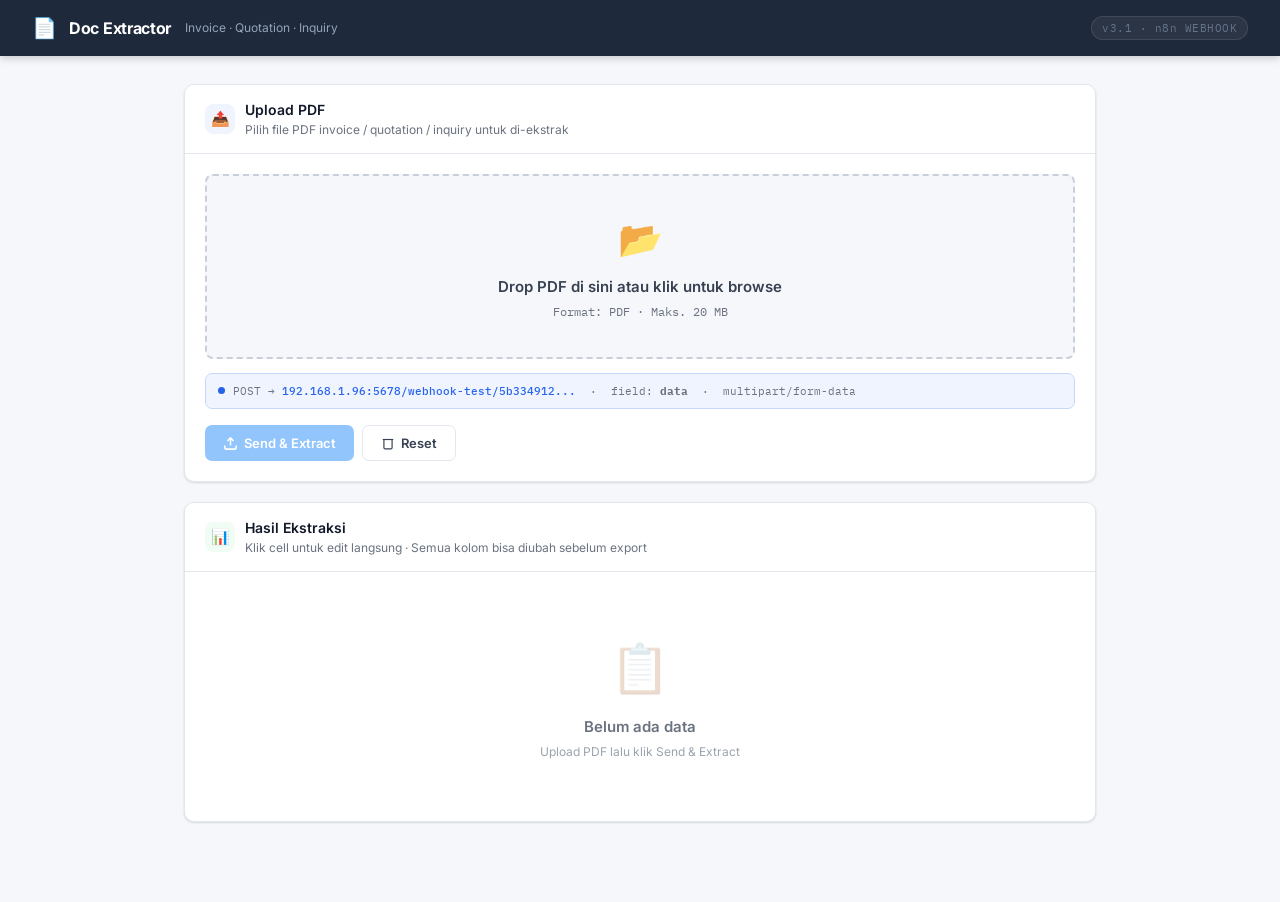
<file: pdf-excel/index.html>
<!doctype html>
<html lang="id">
  <head>
    <meta charset="UTF-8" />
    <meta name="viewport" content="width=device-width, initial-scale=1.0" />
    <title>Doc Extractor — Invoice / Quotation</title>
    <link
      href="https://fonts.googleapis.com/css2?family=Inter:wght@400;500;600;700&family=IBM+Plex+Mono:wght@400;500&display=swap"
      rel="stylesheet"
    />
    <style>
      :root {
        --bg: #f5f7fa;
        --white: #ffffff;
        --border: #e2e6ed;
        --border-strong: #c8cfda;
        --accent: #2563eb;
        --accent-light: #eff4ff;
        --accent-hover: #1d4ed8;
        --green: #16a34a;
        --green-light: #f0fdf4;
        --green-hover: #15803d;
        --red: #dc2626;
        --red-light: #fef2f2;
        --orange: #ea580c;
        --text: #111827;
        --text-2: #374151;
        --text-3: #6b7280;
        --text-4: #9ca3af;
        --header-bg: #1e293b;
        --th-bg: #f8fafc;
        --row-hover: #f8fafc;
        --tag-bg: #e0e7ff;
        --tag-text: #3730a3;
        --shadow-sm:
          0 1px 3px rgba(0, 0, 0, 0.08), 0 1px 2px rgba(0, 0, 0, 0.05);
        --shadow: 0 4px 12px rgba(0, 0, 0, 0.08), 0 2px 4px rgba(0, 0, 0, 0.04);
        --radius: 10px;
      }

      * {
        box-sizing: border-box;
        margin: 0;
        padding: 0;
      }

      body {
        background: var(--bg);
        color: var(--text);
        font-family: "Inter", sans-serif;
        font-size: 14px;
        line-height: 1.5;
        min-height: 100vh;
      }

      /* ── Top bar ── */
      .topbar {
        background: var(--header-bg);
        padding: 0 32px;
        display: flex;
        align-items: center;
        gap: 12px;
        height: 56px;
        position: sticky;
        top: 0;
        z-index: 100;
        box-shadow: 0 2px 8px rgba(0, 0, 0, 0.2);
      }

      .topbar-icon {
        font-size: 20px;
      }

      .topbar-title {
        font-weight: 700;
        font-size: 16px;
        color: #fff;
        letter-spacing: -0.3px;
      }

      .topbar-sub {
        font-size: 12px;
        color: #94a3b8;
        margin-left: 2px;
      }

      .topbar-badge {
        margin-left: auto;
        font-size: 11px;
        font-family: "IBM Plex Mono", monospace;
        color: #64748b;
        background: rgba(255, 255, 255, 0.06);
        border: 1px solid rgba(255, 255, 255, 0.1);
        padding: 3px 10px;
        border-radius: 20px;
        letter-spacing: 0.5px;
      }

      /* ── Page ── */
      .page {
        max-width: 960px;
        margin: 0 auto;
        padding: 28px 24px 60px;
      }

      /* ── Card ── */
      .card {
        background: var(--white);
        border: 1px solid var(--border);
        border-radius: var(--radius);
        box-shadow: var(--shadow-sm);
        overflow: hidden;
        margin-bottom: 20px;
      }

      .card-header {
        display: flex;
        align-items: center;
        gap: 10px;
        padding: 14px 20px;
        border-bottom: 1px solid var(--border);
        background: var(--white);
      }

      .card-header-icon {
        width: 30px;
        height: 30px;
        border-radius: 8px;
        background: var(--accent-light);
        display: flex;
        align-items: center;
        justify-content: center;
        font-size: 15px;
      }

      .card-title {
        font-weight: 600;
        font-size: 14px;
        color: var(--text);
      }

      .card-sub {
        font-size: 12px;
        color: var(--text-3);
        margin-top: 1px;
      }

      .card-body {
        padding: 20px;
      }

      /* ── Drop zone ── */
      .drop-zone {
        border: 2px dashed var(--border-strong);
        border-radius: 8px;
        padding: 36px 24px;
        text-align: center;
        cursor: pointer;
        transition: all 0.18s;
        position: relative;
        background: var(--bg);
      }

      .drop-zone:hover,
      .drop-zone.drag-over {
        border-color: var(--accent);
        background: var(--accent-light);
      }

      .drop-zone input[type="file"] {
        position: absolute;
        inset: 0;
        opacity: 0;
        cursor: pointer;
        width: 100%;
        height: 100%;
      }

      .drop-zone-icon {
        font-size: 36px;
        margin-bottom: 10px;
      }

      .drop-zone-title {
        font-weight: 600;
        font-size: 15px;
        color: var(--text-2);
        margin-bottom: 4px;
      }

      .drop-zone-sub {
        font-size: 12px;
        color: var(--text-3);
        font-family: "IBM Plex Mono", monospace;
      }

      /* ── File pill ── */
      .file-pill {
        display: none;
        align-items: center;
        gap: 10px;
        background: var(--green-light);
        border: 1px solid #bbf7d0;
        border-radius: 8px;
        padding: 12px 14px;
        margin-top: 12px;
      }
      .file-pill.show {
        display: flex;
      }
      .file-pill-icon {
        font-size: 22px;
        flex-shrink: 0;
      }
      .file-pill-info {
        flex: 1;
        min-width: 0;
      }
      .file-pill-name {
        font-weight: 600;
        font-size: 13px;
        color: var(--green);
        white-space: nowrap;
        overflow: hidden;
        text-overflow: ellipsis;
      }
      .file-pill-size {
        font-size: 11px;
        color: var(--text-3);
        font-family: "IBM Plex Mono", monospace;
        margin-top: 1px;
      }
      .file-pill-remove {
        background: none;
        border: none;
        cursor: pointer;
        color: var(--text-4);
        font-size: 16px;
        padding: 4px;
        border-radius: 4px;
        transition: all 0.15s;
        flex-shrink: 0;
        line-height: 1;
      }
      .file-pill-remove:hover {
        color: var(--red);
        background: var(--red-light);
      }

      /* ── Webhook info ── */
      .webhook-row {
        display: flex;
        align-items: center;
        gap: 8px;
        margin-top: 14px;
        padding: 9px 12px;
        background: #f0f4ff;
        border: 1px solid #c7d7fe;
        border-radius: 7px;
        font-size: 11px;
        font-family: "IBM Plex Mono", monospace;
        color: var(--text-3);
      }
      .webhook-dot {
        width: 7px;
        height: 7px;
        border-radius: 50%;
        background: var(--accent);
        flex-shrink: 0;
      }
      .webhook-url {
        color: var(--accent);
        font-weight: 500;
      }

      /* ── Buttons ── */
      .btn-row {
        display: flex;
        gap: 8px;
        margin-top: 16px;
        flex-wrap: wrap;
      }

      .btn {
        display: inline-flex;
        align-items: center;
        gap: 6px;
        padding: 9px 18px;
        border-radius: 7px;
        font-family: "Inter", sans-serif;
        font-size: 13px;
        font-weight: 600;
        cursor: pointer;
        border: none;
        transition: all 0.15s;
        white-space: nowrap;
        text-decoration: none;
      }
      .btn svg {
        flex-shrink: 0;
      }

      .btn-primary {
        background: var(--accent);
        color: #fff;
      }
      .btn-primary:hover {
        background: var(--accent-hover);
        box-shadow: 0 4px 12px rgba(37, 99, 235, 0.3);
      }
      .btn-primary:disabled {
        background: #93c5fd;
        cursor: not-allowed;
        box-shadow: none;
      }

      .btn-ghost {
        background: var(--white);
        color: var(--text-2);
        border: 1px solid var(--border);
      }
      .btn-ghost:hover {
        border-color: var(--border-strong);
        background: var(--bg);
      }

      .btn-green {
        background: var(--green);
        color: #fff;
      }
      .btn-green:hover {
        background: var(--green-hover);
        box-shadow: 0 4px 12px rgba(22, 163, 74, 0.3);
      }

      .btn-blue {
        background: #0284c7;
        color: #fff;
      }
      .btn-blue:hover {
        background: #0369a1;
        box-shadow: 0 4px 12px rgba(2, 132, 199, 0.3);
      }

      /* ── Progress ── */
      .progress-box {
        display: none;
        margin-top: 14px;
        background: var(--bg);
        border: 1px solid var(--border);
        border-radius: 8px;
        padding: 14px 16px;
      }
      .progress-box.show {
        display: block;
      }
      .progress-steps {
        display: flex;
        flex-direction: column;
        gap: 7px;
      }
      .step {
        display: flex;
        align-items: center;
        gap: 9px;
        font-size: 12px;
        color: var(--text-4);
        transition: color 0.25s;
      }
      .step.active {
        color: var(--accent);
        font-weight: 500;
      }
      .step.done {
        color: #86efac;
      }
      .step-icon {
        width: 18px;
        text-align: center;
        flex-shrink: 0;
        font-size: 13px;
      }
      .spin {
        display: inline-block;
        width: 12px;
        height: 12px;
        border: 2px solid #bfdbfe;
        border-top-color: var(--accent);
        border-radius: 50%;
        animation: spin 0.6s linear infinite;
      }
      @keyframes spin {
        to {
          transform: rotate(360deg);
        }
      }

      /* ── Error ── */
      .err-box {
        display: none;
        align-items: flex-start;
        gap: 8px;
        margin-top: 12px;
        padding: 11px 14px;
        background: var(--red-light);
        border: 1px solid #fca5a5;
        border-radius: 8px;
        font-size: 12px;
        color: var(--red);
        font-family: "IBM Plex Mono", monospace;
        word-break: break-word;
        white-space: pre-wrap;
      }
      .err-box.show {
        display: flex;
      }

      /* ── Meta grid ── */
      .meta-grid {
        display: grid;
        grid-template-columns: repeat(auto-fill, minmax(180px, 1fr));
        gap: 1px;
        background: var(--border);
        border-bottom: 1px solid var(--border);
      }
      .meta-cell {
        background: var(--white);
        padding: 12px 16px;
      }
      .meta-key {
        font-size: 10px;
        font-weight: 600;
        color: var(--text-4);
        text-transform: uppercase;
        letter-spacing: 0.8px;
        margin-bottom: 3px;
      }
      .meta-val {
        font-size: 13px;
        font-weight: 600;
        color: var(--text);
        word-break: break-word;
      }
      .meta-val.blue {
        color: var(--accent);
      }

      /* ── Table ── */
      .table-scroll {
        overflow-x: auto;
        overflow-y: auto;
        max-height: 520px;
      }
      .table-scroll::-webkit-scrollbar {
        width: 7px;
        height: 7px;
      }
      .table-scroll::-webkit-scrollbar-track {
        background: var(--bg);
      }
      .table-scroll::-webkit-scrollbar-thumb {
        background: var(--border-strong);
        border-radius: 4px;
      }
      .table-scroll::-webkit-scrollbar-thumb:hover {
        background: #9ca3af;
      }

      table {
        width: 100%;
        border-collapse: collapse;
        font-size: 13px;
        min-width: 680px;
      }

      thead tr {
        background: var(--th-bg);
        position: sticky;
        top: 0;
        z-index: 5;
      }

      th {
        padding: 10px 14px;
        text-align: left;
        font-size: 11px;
        font-weight: 600;
        color: var(--text-3);
        text-transform: uppercase;
        letter-spacing: 0.6px;
        border-bottom: 2px solid var(--border);
        white-space: nowrap;
      }

      td {
        padding: 10px 14px;
        border-bottom: 1px solid var(--border);
        color: var(--text-2);
        vertical-align: middle;
      }

      tr:hover td {
        background: var(--row-hover);
      }
      tr:last-child td {
        border-bottom: none;
      }

      .td-no {
        color: var(--text-4);
        font-size: 12px;
        text-align: center;
        width: 40px;
      }
      .td-desc {
        font-weight: 600;
        color: var(--text);
      }
      .td-spec {
        font-family: "IBM Plex Mono", monospace;
        font-size: 11px;
        color: var(--accent);
      }
      .td-num {
        text-align: right;
        font-family: "IBM Plex Mono", monospace;
        font-size: 12px;
      }
      .td-price {
        color: var(--orange);
        font-family: "IBM Plex Mono", monospace;
        font-size: 12px;
        text-align: right;
      }
      .td-null {
        color: var(--text-4);
      }
      .unit-tag {
        display: inline-block;
        background: var(--tag-bg);
        color: var(--tag-text);
        border-radius: 5px;
        padding: 2px 8px;
        font-size: 11px;
        font-weight: 600;
      }

      td[contenteditable="true"] {
        outline: none;
        cursor: text;
      }
      td[contenteditable="true"]:focus {
        background: #eff6ff;
        box-shadow: inset 0 0 0 2px #bfdbfe;
      }

      /* ── Action bar ── */
      .action-bar {
        display: flex;
        align-items: center;
        gap: 8px;
        padding: 12px 16px;
        border-top: 1px solid var(--border);
        background: var(--th-bg);
        flex-wrap: wrap;
      }
      .item-count {
        font-size: 12px;
        color: var(--text-3);
        margin-left: auto;
        font-family: "IBM Plex Mono", monospace;
      }
      .item-count b {
        color: var(--accent);
      }

      /* ── Empty ── */
      .empty {
        padding: 60px 20px;
        text-align: center;
      }
      .empty-icon {
        font-size: 48px;
        margin-bottom: 12px;
        opacity: 0.25;
      }
      .empty-title {
        font-size: 15px;
        font-weight: 600;
        color: var(--text-3);
        margin-bottom: 4px;
      }
      .empty-sub {
        font-size: 12px;
        color: var(--text-4);
      }

      /* ── Toast ── */
      .toast {
        position: fixed;
        bottom: 28px;
        right: 28px;
        background: var(--text);
        color: #fff;
        padding: 11px 18px;
        border-radius: 8px;
        font-size: 13px;
        font-weight: 500;
        box-shadow: 0 8px 24px rgba(0, 0, 0, 0.2);
        transform: translateY(60px);
        opacity: 0;
        transition: all 0.28s cubic-bezier(0.34, 1.56, 0.64, 1);
        z-index: 999;
      }
      .toast.show {
        transform: translateY(0);
        opacity: 1;
      }
    </style>
  </head>
  <body>
    <!-- Top bar -->
    <div class="topbar">
      <span class="topbar-icon">📄</span>
      <div>
        <div class="topbar-title">Doc Extractor</div>
      </div>
      <span class="topbar-sub">Invoice · Quotation · Inquiry</span>
      <span class="topbar-badge">v3.1 · n8n WEBHOOK</span>
    </div>

    <div class="page">
      <!-- Upload card -->
      <div class="card">
        <div class="card-header">
          <div class="card-header-icon">📤</div>
          <div>
            <div class="card-title">Upload PDF</div>
            <div class="card-sub">
              Pilih file PDF invoice / quotation / inquiry untuk di-ekstrak
            </div>
          </div>
        </div>
        <div class="card-body">
          <div class="drop-zone" id="dropZone">
            <input
              type="file"
              id="fileInput"
              accept=".pdf"
              onchange="onFileSelected(this)"
            />
            <div class="drop-zone-icon">📂</div>
            <div class="drop-zone-title">
              Drop PDF di sini atau klik untuk browse
            </div>
            <div class="drop-zone-sub">Format: PDF · Maks. 20 MB</div>
          </div>

          <div class="file-pill" id="filePill">
            <div class="file-pill-icon">📋</div>
            <div class="file-pill-info">
              <div class="file-pill-name" id="fileName"></div>
              <div class="file-pill-size" id="fileSize"></div>
            </div>
            <button
              class="file-pill-remove"
              onclick="removeFile()"
              title="Hapus file"
            >
              ✕
            </button>
          </div>

          <div class="webhook-row">
            <div class="webhook-dot"></div>
            <div>
              POST →
              <span class="webhook-url"
                >192.168.1.96:5678/webhook-test/5b334912...</span
              >
              &nbsp;·&nbsp; field: <b>data</b> &nbsp;·&nbsp; multipart/form-data
            </div>
          </div>

          <!-- Progress -->
          <div class="progress-box" id="progressBox">
            <div class="progress-steps">
              <div class="step" id="step1">
                <span class="step-icon" id="icon1">○</span> Uploading PDF ke
                webhook n8n...
              </div>
              <div class="step" id="step2">
                <span class="step-icon" id="icon2">○</span> Menunggu response
                dari n8n...
              </div>
              <div class="step" id="step3">
                <span class="step-icon" id="icon3">○</span> Parsing hasil
                ekstraksi...
              </div>
              <div class="step" id="step4">
                <span class="step-icon" id="icon4">○</span> Rendering tabel
                output...
              </div>
            </div>
          </div>

          <!-- Error -->
          <div class="err-box" id="errBox">
            <span>⚠</span><span id="errText"></span>
          </div>

          <div class="btn-row">
            <button
              class="btn btn-primary"
              id="btnSend"
              onclick="sendPDF()"
              disabled
            >
              <svg
                width="15"
                height="15"
                viewBox="0 0 24 24"
                fill="none"
                stroke="currentColor"
                stroke-width="2.5"
              >
                <path d="M21 15v4a2 2 0 0 1-2 2H5a2 2 0 0 1-2-2v-4" />
                <polyline points="17 8 12 3 7 8" />
                <line x1="12" y1="3" x2="12" y2="15" />
              </svg>
              Send & Extract
            </button>
            <button class="btn btn-ghost" onclick="removeFile()">
              <svg
                width="14"
                height="14"
                viewBox="0 0 24 24"
                fill="none"
                stroke="currentColor"
                stroke-width="2"
              >
                <polyline points="3 6 5 6 21 6" />
                <path d="M19 6v14a2 2 0 0 1-2 2H7a2 2 0 0 1-2-2V6" />
              </svg>
              Reset
            </button>
          </div>
        </div>
      </div>

      <!-- Output card -->
      <div class="card" id="outputCard">
        <div class="card-header">
          <div class="card-header-icon" style="background: #f0fdf4">📊</div>
          <div>
            <div class="card-title">Hasil Ekstraksi</div>
            <div class="card-sub">
              Klik cell untuk edit langsung · Semua kolom bisa diubah sebelum
              export
            </div>
          </div>
        </div>

        <!-- Empty state -->
        <div class="empty" id="emptyState">
          <div class="empty-icon">📋</div>
          <div class="empty-title">Belum ada data</div>
          <div class="empty-sub">Upload PDF lalu klik Send &amp; Extract</div>
        </div>

        <!-- Result -->
        <div id="resultArea" style="display: none">
          <div class="meta-grid" id="metaGrid"></div>
          <div class="table-scroll">
            <table>
              <thead id="tableHead"></thead>
              <tbody id="tableBody"></tbody>
            </table>
          </div>
          <div class="action-bar">
            <button class="btn btn-blue" onclick="copyTSV()">
              <svg
                width="14"
                height="14"
                viewBox="0 0 24 24"
                fill="none"
                stroke="currentColor"
                stroke-width="2.5"
              >
                <rect x="9" y="9" width="13" height="13" rx="2" />
                <path
                  d="M5 15H4a2 2 0 0 1-2-2V4a2 2 0 0 1 2-2h9a2 2 0 0 1 2 2v1"
                />
              </svg>
              Copy ke Excel (TSV)
            </button>
            <button class="btn btn-green" onclick="downloadExcel()">
              <svg
                width="14"
                height="14"
                viewBox="0 0 24 24"
                fill="none"
                stroke="currentColor"
                stroke-width="2.5"
              >
                <path
                  d="M14 2H6a2 2 0 0 0-2 2v16a2 2 0 0 0 2 2h12a2 2 0 0 0 2-2V8z"
                />
                <polyline points="14 2 14 8 20 8" />
                <line x1="16" y1="13" x2="8" y2="13" />
                <line x1="16" y1="17" x2="8" y2="17" />
              </svg>
              Download .xlsx
            </button>
            <button class="btn btn-ghost" onclick="copyAll()">
              <svg
                width="14"
                height="14"
                viewBox="0 0 24 24"
                fill="none"
                stroke="currentColor"
                stroke-width="2"
              >
                <path
                  d="M16 4h2a2 2 0 0 1 2 2v14a2 2 0 0 1-2 2H6a2 2 0 0 1-2-2V6a2 2 0 0 1 2-2h2"
                />
                <rect x="8" y="2" width="8" height="4" rx="1" />
              </svg>
              Copy Semua
            </button>
            <span class="item-count"
              ><b id="itemCount">0</b> item ditemukan</span
            >
          </div>
        </div>
      </div>
    </div>
    <!-- /page -->

    <div class="toast" id="toast"></div>

    <!-- SheetJS CDN yang benar -->
    <script src="https://cdn.sheetjs.com/xlsx-0.20.2/package/dist/xlsx.full.min.js"></script>

    <script>
      const WEBHOOK_URL =
        "http://192.168.1.96:5678/webhook-test/5b334912-8383-481d-b4b6-3da4162503ba";
      let extractedData = null;
      let selectedFile = null;

      /* ── Drag & Drop ── */
      const dz = document.getElementById("dropZone");
      dz.addEventListener("dragover", (e) => {
        e.preventDefault();
        dz.classList.add("drag-over");
      });
      dz.addEventListener("dragleave", () => dz.classList.remove("drag-over"));
      dz.addEventListener("drop", (e) => {
        e.preventDefault();
        dz.classList.remove("drag-over");
        const f = e.dataTransfer.files[0];
        if (f && f.type === "application/pdf") setFile(f);
        else toast("⚠ Hanya file PDF yang diterima");
      });

      function onFileSelected(el) {
        if (el.files[0]) setFile(el.files[0]);
      }

      function setFile(f) {
        if (f.size > 20 * 1024 * 1024) {
          toast("⚠ File terlalu besar (maks 20MB)");
          return;
        }
        selectedFile = f;
        document.getElementById("fileName").textContent = f.name;
        document.getElementById("fileSize").textContent =
          fmtBytes(f.size) + " · PDF";
        document.getElementById("filePill").classList.add("show");
        document.getElementById("btnSend").disabled = false;
        hideErr();
        resetSteps();
      }

      function removeFile() {
        selectedFile = null;
        document.getElementById("fileInput").value = "";
        document.getElementById("filePill").classList.remove("show");
        document.getElementById("btnSend").disabled = true;
        document.getElementById("progressBox").classList.remove("show");
        document.getElementById("emptyState").style.display = "block";
        document.getElementById("resultArea").style.display = "none";
        extractedData = null;
        hideErr();
        resetSteps();
      }

      function fmtBytes(b) {
        if (b < 1024) return b + " B";
        if (b < 1048576) return (b / 1024).toFixed(1) + " KB";
        return (b / 1048576).toFixed(2) + " MB";
      }

      /* ── Steps ── */
      function resetSteps() {
        for (let i = 1; i <= 4; i++) {
          document.getElementById("step" + i).className = "step";
          document.getElementById("icon" + i).innerHTML = "○";
        }
      }
      function stepActive(n) {
        document.getElementById("step" + n).className = "step active";
        document.getElementById("icon" + n).innerHTML =
          '<span class="spin"></span>';
      }
      function stepDone(n) {
        document.getElementById("step" + n).className = "step done";
        document.getElementById("icon" + n).innerHTML = "✓";
      }
      function showErr(msg) {
        document.getElementById("errText").textContent = msg;
        document.getElementById("errBox").classList.add("show");
      }
      function hideErr() {
        document.getElementById("errBox").classList.remove("show");
      }

      /* ── Send PDF ── */
      async function sendPDF() {
        if (!selectedFile) return;
        const btn = document.getElementById("btnSend");
        btn.disabled = true;
        document.getElementById("progressBox").classList.add("show");
        document.getElementById("emptyState").style.display = "block";
        document.getElementById("resultArea").style.display = "none";
        hideErr();
        resetSteps();

        try {
          stepActive(1);
          const fd = new FormData();
          fd.append("data", selectedFile, selectedFile.name);

          stepActive(2);
          const res = await fetch(WEBHOOK_URL, { method: "POST", body: fd });
          stepDone(1);
          stepDone(2);

          if (!res.ok) {
            const txt = await res.text();
            throw new Error(`HTTP ${res.status}: ${txt.slice(0, 300)}`);
          }

          stepActive(3);
          const raw = await res.text();
          let parsed = null;
          try {
            parsed = JSON.parse(raw);
          } catch (e) {
            const m = raw.match(/\{[\s\S]*\}/);
            if (m) {
              try {
                parsed = JSON.parse(m[0]);
              } catch (e2) {}
            }
          }
          if (!parsed)
            throw new Error(
              "Response bukan JSON valid.\n\nRaw response:\n" +
                raw.slice(0, 400),
            );
          stepDone(3);

          stepActive(4);
          extractedData = normalize(parsed);
          render(extractedData);
          stepDone(4);
        } catch (err) {
          showErr(err.message);
          resetSteps();
          console.error(err);
        }
        btn.disabled = false;
      }

      /* ── Normalize ── */
      function normalize(d) {
        if (Array.isArray(d)) d = d[0] || {};
        const nested = !!(d.company || d.document || d.customer);
        const meta = {
          doc_type: d.document_type || d.doc_type || "Document",
          doc_number: nested
            ? d.document?.number || null
            : d.doc_number || null,
          doc_date: nested ? d.document?.date || null : d.doc_date || null,
          company: nested ? d.company?.name || null : d.company_name || null,
          customer: nested ? d.customer?.name || null : d.customer_name || null,
          subject: nested ? d.document?.subject || null : d.subject || null,
          notes: d.notes || null,
        };
        const items = (d.items || []).map((it, i) => ({
          no: it.no || i + 1,
          desc: it.description || "",
          spec: it.specification || it.part_number || it.part_no || "",
          qty: it.qty ?? it.quantity ?? "",
          unit: it.unit || "EA",
          price: it.unit_price ?? it.price ?? "",
          total: it.total_price ?? it.total ?? "",
          date: it.expected_date || it.date || "",
        }));
        return { meta, items };
      }

      function nullVal(v) {
        return v === null || v === undefined || v === "" ? null : v;
      }

      /* ── Render ── */
      function render({ meta, items }) {
        // Meta grid
        const fields = [
          { k: "Doc Type", v: meta.doc_type },
          { k: "No. Dokumen", v: meta.doc_number },
          { k: "Tanggal", v: meta.doc_date },
          { k: "Perusahaan", v: meta.company },
          { k: "Customer", v: meta.customer },
          { k: "Subject", v: meta.subject },
          { k: "Catatan", v: meta.notes },
        ].filter((f) => f.v);

        document.getElementById("metaGrid").innerHTML = fields
          .map(
            (f) =>
              `<div class="meta-cell">
      <div class="meta-key">${f.k}</div>
      <div class="meta-val${f.k === "No. Dokumen" ? " blue" : ""}">${f.v}</div>
    </div>`,
          )
          .join("");

        // Table head
        const cols = [
          "No",
          "Deskripsi",
          "Spesifikasi / Part No.",
          "Qty",
          "Unit",
          "Harga Satuan",
          "Total Harga",
          "Tgl. Kebutuhan",
        ];
        document.getElementById("tableHead").innerHTML =
          `<tr>${cols.map((c) => `<th>${c}</th>`).join("")}</tr>`;

        // Table body
        document.getElementById("tableBody").innerHTML = items
          .map(
            (it) => `
    <tr>
      <td class="td-no">${it.no}</td>
      <td class="td-desc" contenteditable="true">${it.desc}</td>
      <td class="td-spec" contenteditable="true">${it.spec || '<span class="td-null">—</span>'}</td>
      <td class="td-num" contenteditable="true">${nullVal(it.qty) ?? '<span class="td-null">—</span>'}</td>
      <td contenteditable="true"><span class="unit-tag">${it.unit}</span></td>
      <td class="td-price" contenteditable="true">${nullVal(it.price) ?? '<span class="td-null">—</span>'}</td>
      <td class="td-price" contenteditable="true">${nullVal(it.total) ?? '<span class="td-null">—</span>'}</td>
      <td contenteditable="true">${it.date || '<span class="td-null">—</span>'}</td>
    </tr>`,
          )
          .join("");

        document.getElementById("itemCount").textContent = items.length;
        document.getElementById("emptyState").style.display = "none";
        document.getElementById("resultArea").style.display = "block";

        // Scroll to output
        document
          .getElementById("outputCard")
          .scrollIntoView({ behavior: "smooth", block: "start" });
        toast(`✓ ${items.length} item berhasil diekstrak`);
      }

      /* ── Table data helper ── */
      function tableData() {
        const headers = [...document.querySelectorAll("#tableHead th")].map(
          (th) => th.textContent,
        );
        const rows = [...document.querySelectorAll("#tableBody tr")].map((tr) =>
          [...tr.querySelectorAll("td")].map((td) =>
            td.innerText.trim().replace(/^—$/, ""),
          ),
        );
        return { headers, rows };
      }

      /* ── Copy TSV ── */
      function copyTSV() {
        const { meta } = extractedData || {};
        const { headers, rows } = tableData();
        let s = "";
        if (meta) {
          const mkeys = {
            doc_type: "Document Type",
            doc_number: "No. Dokumen",
            doc_date: "Tanggal",
            company: "Perusahaan",
            customer: "Customer",
            subject: "Subject",
            notes: "Catatan",
          };
          Object.entries(mkeys).forEach(([k, label]) => {
            if (meta[k]) s += `${label}\t${meta[k]}\n`;
          });
          s += "\n";
        }
        s +=
          headers.join("\t") + "\n" + rows.map((r) => r.join("\t")).join("\n");
        copyText(s, "✓ Data berhasil di-copy! Tekan Ctrl+V di Excel");
      }

      /* ── Download XLSX ── */
      function downloadExcel() {
        if (typeof XLSX === "undefined") {
          toast("⚠ Library XLSX belum dimuat, coba refresh halaman");
          return;
        }
        const { meta } = extractedData || {};
        const { headers, rows } = tableData();
        const wb = XLSX.utils.book_new();

        // Sheet Items
        const ws = XLSX.utils.aoa_to_sheet([headers, ...rows]);
        ws["!cols"] = [
          { wch: 5 },
          { wch: 30 },
          { wch: 22 },
          { wch: 7 },
          { wch: 7 },
          { wch: 16 },
          { wch: 16 },
          { wch: 16 },
        ];
        XLSX.utils.book_append_sheet(wb, ws, "Items");

        // Sheet Info
        if (meta) {
          const infoRows = [["Field", "Value"]];
          const labels = {
            doc_type: "Document Type",
            doc_number: "No. Dokumen",
            doc_date: "Tanggal",
            company: "Perusahaan",
            customer: "Customer",
            subject: "Subject",
            notes: "Catatan",
          };
          Object.entries(labels).forEach(([k, l]) => {
            if (meta[k]) infoRows.push([l, meta[k]]);
          });
          const wi = XLSX.utils.aoa_to_sheet(infoRows);
          wi["!cols"] = [{ wch: 18 }, { wch: 45 }];
          XLSX.utils.book_append_sheet(wb, wi, "Info Dokumen");
        }

        const fname = `quotation_${meta?.doc_number || "export"}_${new Date().toISOString().slice(0, 10)}.xlsx`;
        XLSX.writeFile(wb, fname);
        toast("✓ File Excel berhasil didownload");
      }

      /* ── Copy All ── */
      function copyAll() {
        const { meta } = extractedData || {};
        const { headers, rows } = tableData();
        let s = "=== INFO DOKUMEN ===\n";
        if (meta) {
          const labels = {
            doc_type: "Type",
            doc_number: "No",
            doc_date: "Date",
            company: "Company",
            customer: "Customer",
            subject: "Subject",
            notes: "Notes",
          };
          Object.entries(labels).forEach(([k, l]) => {
            if (meta[k]) s += `${l}: ${meta[k]}\n`;
          });
        }
        s +=
          "\n=== ITEMS ===\n" +
          headers.join(" | ") +
          "\n" +
          rows.map((r) => r.join(" | ")).join("\n");
        copyText(s, "✓ Semua data berhasil di-copy");
      }

      function copyText(s, msg) {
        navigator.clipboard
          .writeText(s)
          .then(() => toast(msg))
          .catch(() => {
            const ta = document.createElement("textarea");
            ta.value = s;
            document.body.appendChild(ta);
            ta.select();
            document.execCommand("copy");
            document.body.removeChild(ta);
            toast(msg);
          });
      }

      /* ── Toast ── */
      function toast(msg) {
        const el = document.getElementById("toast");
        el.textContent = msg;
        el.classList.add("show");
        setTimeout(() => el.classList.remove("show"), 3000);
      }
    </script>
  </body>
</html>
</file>
